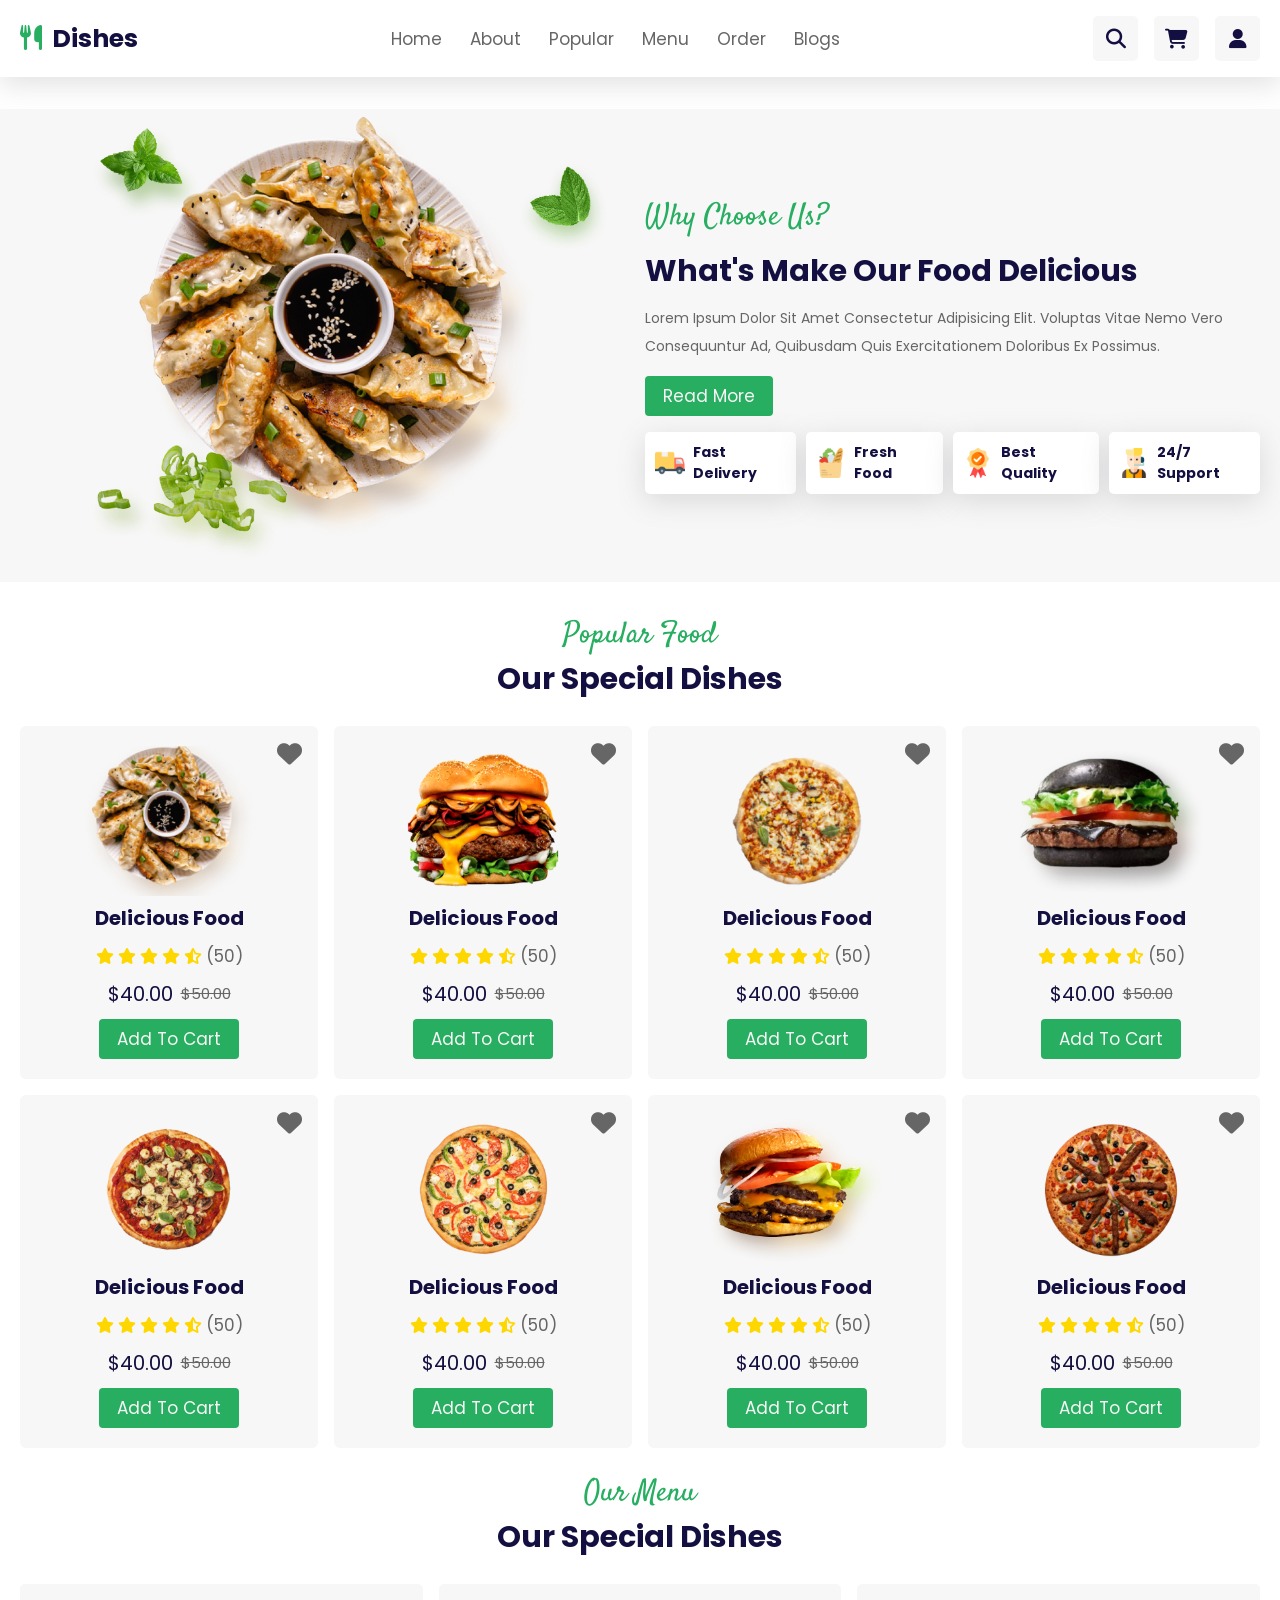
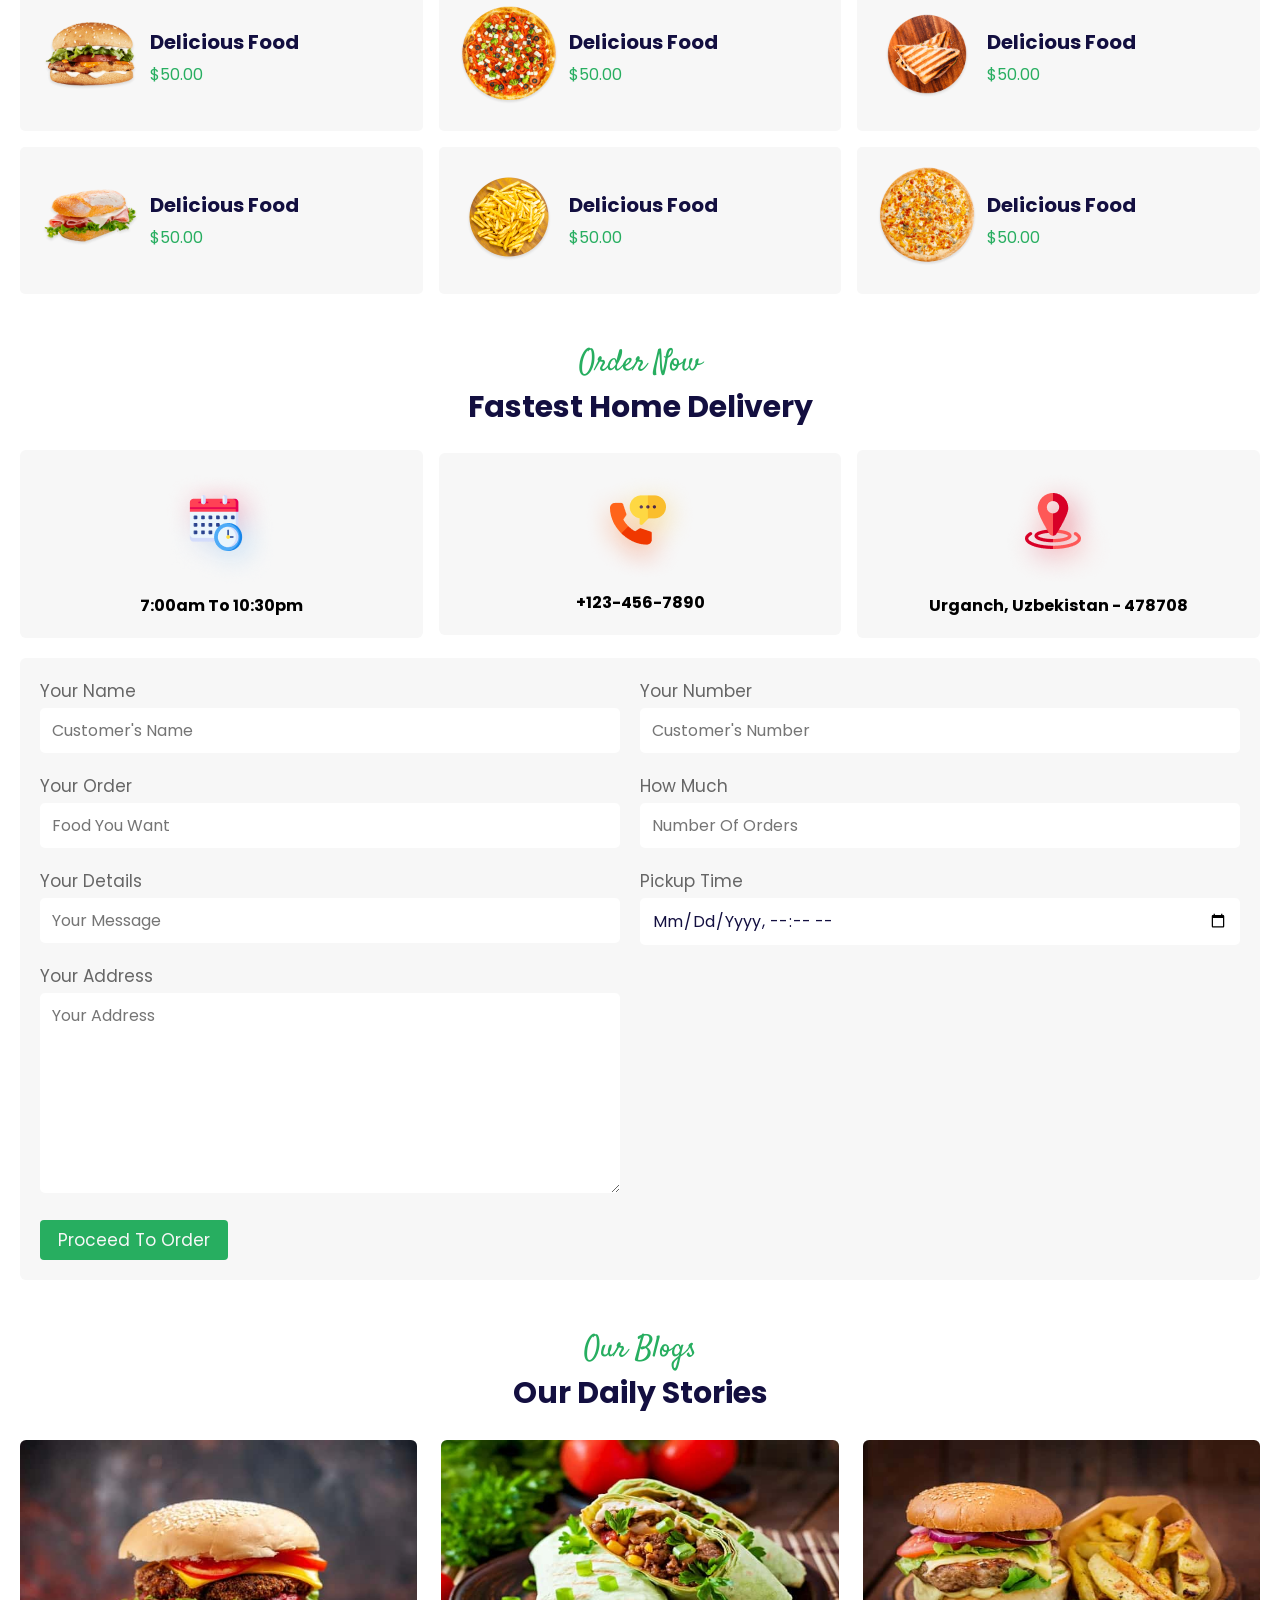
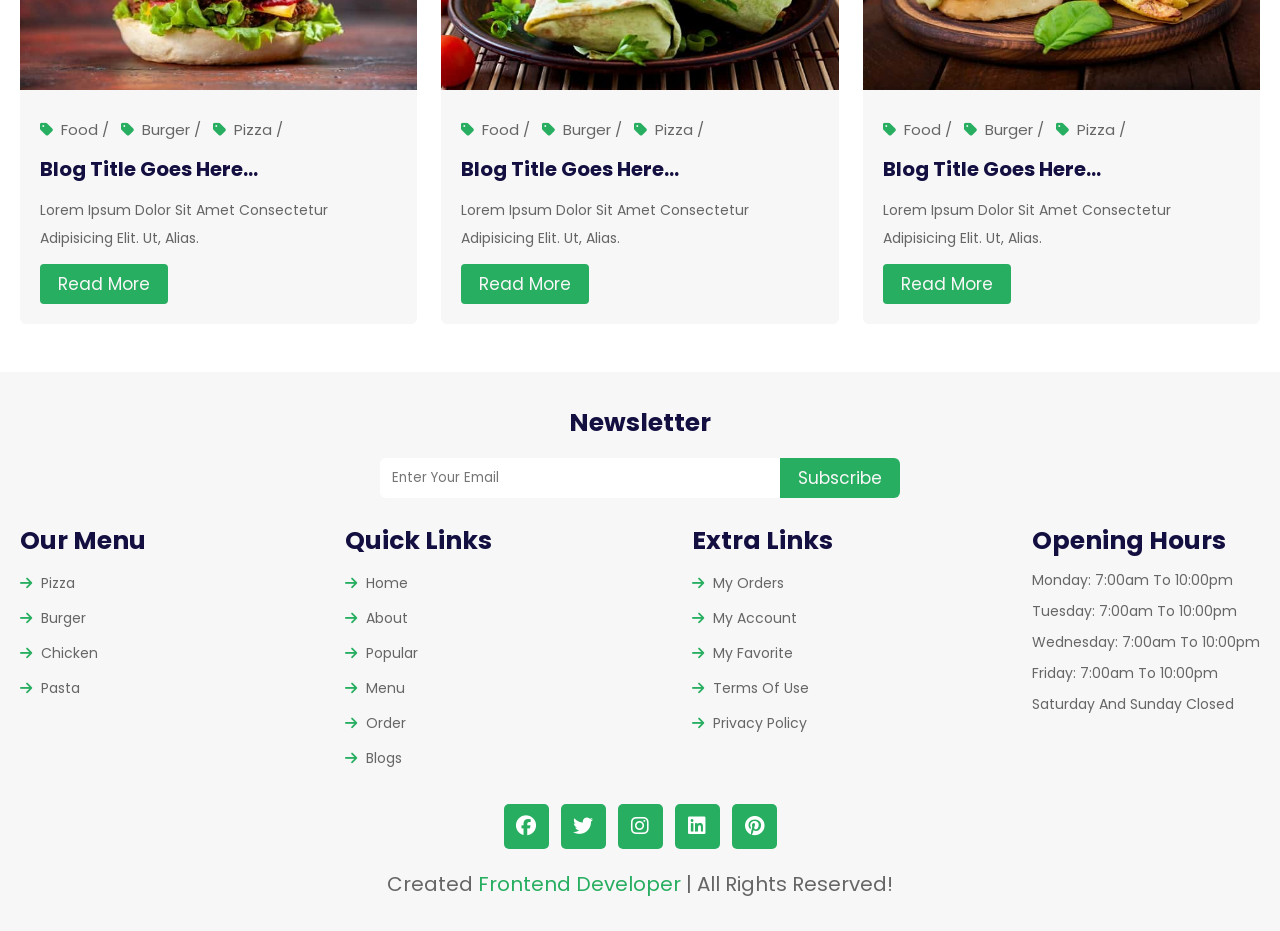
<file: index.html>
<!DOCTYPE html>
<html lang="en">
  <head>
    <meta charset="UTF-8" />
    <meta name="viewport" content="width=device-width, initial-scale=1.0" />
    <title>Food website - Home page</title>
    <!-- Font awesome cdn link -->
    <link
      rel="stylesheet"
      href="https://cdnjs.cloudflare.com/ajax/libs/font-awesome/6.7.2/css/all.min.css"
      integrity="sha512-Evv84Mr4kqVGRNSgIGL/F/aIDqQb7xQ2vcrdIwxfjThSH8CSR7PBEakCr51Ck+w+/U6swU2Im1vVX0SVk9ABhg=="
      crossorigin="anonymous"
      referrerpolicy="no-referrer"
    />
    <!-- Favicon -->
    <link rel="shortcut icon" href="./images/favicon.jpg" type="image/x-icon" />
    <!-- CSS -->
    <link rel="stylesheet" href="./css/main.css" />
  </head>
  <body>
    <!-- Header section starts -->
    <header class="header">
      <div class="container">
        <div class="header__wrapper">
          <a href="#" class="header__logo">
            <i class="fa-solid fa-utensils"></i>
            <h2 class="header__title">dishes</h2>
          </a>
          <nav class="header__navbar">
            <a href="#" class="header__link">Home</a>
            <a href="#" class="header__link">About</a>
            <a href="#" class="header__link">Popular</a>
            <a href="#" class="header__link">Menu</a>
            <a href="#" class="header__link">Order</a>
            <a href="#" class="header__link">Blogs</a>
          </nav>
          <div class="header__icons">
            <a href="./search.html" class="header__icon">
              <i class="fa-solid fa-magnifying-glass"></i>
            </a>
            <a href="./cart.html" class="header__icon">
              <i class="fa-solid fa-cart-shopping"></i>
            </a>
            <a href="./login.html" class="header__icon">
              <i class="fa-solid fa-user"></i>
            </a>
          </div>
        </div>
      </div>
    </header>
    <!-- Header section ends -->

    <!-- Category section starts -->

    <!-- Category sections ends -->

    <!-- About section starts -->
    <section class="about">
      <div class="container">
        <div class="about__wrapper">
          <div class="about__left">
            <img src="./images/about-img.png" alt="about image" />
          </div>
          <div class="about__right">
            <h3 class="about__subtitle section__subtitle">why choose us?</h3>
            <h2 class="about__title section__title">
              what's make our food delicious
            </h2>
            <p class="about__description section__description">
              Lorem ipsum dolor sit amet consectetur adipisicing elit. Voluptas
              vitae nemo vero consequuntur ad, quibusdam quis exercitationem
              doloribus ex possimus.
            </p>
            <button class="about__btn section__btn">Read more</button>
            <div class="about__cards">
              <div class="about__card">
                <img
                  class="about__card--image"
                  src="./images/serv-1.png"
                  alt="service 1 image"
                />
                <h4 class="about__card--title">fast delivery</h4>
              </div>
              <div class="about__card">
                <img
                  class="about__card--image"
                  src="./images/serv-2.png"
                  alt="service 2 image"
                />
                <h4 class="about__card--title">fresh food</h4>
              </div>
              <div class="about__card">
                <img
                  class="about__card--image"
                  src="./images/serv-3.png"
                  alt="service 3 image"
                />
                <h4 class="about__card--title">best quality</h4>
              </div>
              <div class="about__card">
                <img
                  class="about__card--image"
                  src="./images/serv-4.png"
                  alt="service 4 image"
                />
                <h4 class="about__card--title">24/7 support</h4>
              </div>
            </div>
          </div>
        </div>
      </div>
    </section>
    <!-- About section ends -->

    <!-- Popular section starts -->
    <div class="container">
      <div class="popular__wrapper">
        <div class="popular__top">
          <h3 class="popular__subtitle section__subtitle">Popular food</h3>
          <h2 class="popular__title section__title">Our special dishes</h2>
        </div>
        <div class="popular__bottom">
          <div class="popular__card">
            <span class="popular__card--heart">
              <i class="fa-solid fa-heart"></i>
            </span>
            <img
              class="popular__card--image"
              src="./images/food-1.png"
              alt="food 1 image"
            />
            <h3 class="popular__card--title">delicious food</h3>
            <div class="popular__card--stars">
              <i class="fa-solid fa-star"></i>
              <i class="fa-solid fa-star"></i>
              <i class="fa-solid fa-star"></i>
              <i class="fa-solid fa-star"></i>
              <i class="fa-solid fa-star-half-stroke"></i>
              <span>(50)</span>
            </div>
            <div class="popular__card--prices">
              <p class="popular__card--discount">$40.00</p>
              <p class="popular__card--price">$50.00</p>
            </div>
            <button class="popular__card--btn section__btn">Add to cart</button>
          </div>
          <div class="popular__card">
            <span class="popular__card--heart">
              <i class="fa-solid fa-heart"></i>
            </span>
            <img
              class="popular__card--image"
              src="./images/food-2.png"
              alt="food 2 image"
            />
            <h3 class="popular__card--title">delicious food</h3>
            <div class="popular__card--stars">
              <i class="fa-solid fa-star"></i>
              <i class="fa-solid fa-star"></i>
              <i class="fa-solid fa-star"></i>
              <i class="fa-solid fa-star"></i>
              <i class="fa-solid fa-star-half-stroke"></i>
              <span>(50)</span>
            </div>
            <div class="popular__card--prices">
              <p class="popular__card--discount">$40.00</p>
              <p class="popular__card--price">$50.00</p>
            </div>
            <button class="popular__card--btn section__btn">Add to cart</button>
          </div>
          <div class="popular__card">
            <span class="popular__card--heart">
              <i class="fa-solid fa-heart"></i>
            </span>
            <img
              class="popular__card--image"
              src="./images/food-3.png"
              alt="food 3 image"
            />
            <h3 class="popular__card--title">delicious food</h3>
            <div class="popular__card--stars">
              <i class="fa-solid fa-star"></i>
              <i class="fa-solid fa-star"></i>
              <i class="fa-solid fa-star"></i>
              <i class="fa-solid fa-star"></i>
              <i class="fa-solid fa-star-half-stroke"></i>
              <span>(50)</span>
            </div>
            <div class="popular__card--prices">
              <p class="popular__card--discount">$40.00</p>
              <p class="popular__card--price">$50.00</p>
            </div>
            <button class="popular__card--btn section__btn">Add to cart</button>
          </div>
          <div class="popular__card">
            <span class="popular__card--heart">
              <i class="fa-solid fa-heart"></i>
            </span>
            <img
              class="popular__card--image"
              src="./images/food-4.png"
              alt="food 4 image"
            />
            <h3 class="popular__card--title">delicious food</h3>
            <div class="popular__card--stars">
              <i class="fa-solid fa-star"></i>
              <i class="fa-solid fa-star"></i>
              <i class="fa-solid fa-star"></i>
              <i class="fa-solid fa-star"></i>
              <i class="fa-solid fa-star-half-stroke"></i>
              <span>(50)</span>
            </div>
            <div class="popular__card--prices">
              <p class="popular__card--discount">$40.00</p>
              <p class="popular__card--price">$50.00</p>
            </div>
            <button class="popular__card--btn section__btn">Add to cart</button>
          </div>
          <div class="popular__card">
            <span class="popular__card--heart">
              <i class="fa-solid fa-heart"></i>
            </span>
            <img
              class="popular__card--image"
              src="./images/food-5.png"
              alt="food 5 image"
            />
            <h3 class="popular__card--title">delicious food</h3>
            <div class="popular__card--stars">
              <i class="fa-solid fa-star"></i>
              <i class="fa-solid fa-star"></i>
              <i class="fa-solid fa-star"></i>
              <i class="fa-solid fa-star"></i>
              <i class="fa-solid fa-star-half-stroke"></i>
              <span>(50)</span>
            </div>
            <div class="popular__card--prices">
              <p class="popular__card--discount">$40.00</p>
              <p class="popular__card--price">$50.00</p>
            </div>
            <button class="popular__card--btn section__btn">Add to cart</button>
          </div>
          <div class="popular__card">
            <span class="popular__card--heart">
              <i class="fa-solid fa-heart"></i>
            </span>
            <img
              class="popular__card--image"
              src="./images/food-6.png"
              alt="food 6 image"
            />
            <h3 class="popular__card--title">delicious food</h3>
            <div class="popular__card--stars">
              <i class="fa-solid fa-star"></i>
              <i class="fa-solid fa-star"></i>
              <i class="fa-solid fa-star"></i>
              <i class="fa-solid fa-star"></i>
              <i class="fa-solid fa-star-half-stroke"></i>
              <span>(50)</span>
            </div>
            <div class="popular__card--prices">
              <p class="popular__card--discount">$40.00</p>
              <p class="popular__card--price">$50.00</p>
            </div>
            <button class="popular__card--btn section__btn">Add to cart</button>
          </div>
          <div class="popular__card">
            <span class="popular__card--heart">
              <i class="fa-solid fa-heart"></i>
            </span>
            <img
              class="popular__card--image"
              src="./images/food-7.png"
              alt="food 7 image"
            />
            <h3 class="popular__card--title">delicious food</h3>
            <div class="popular__card--stars">
              <i class="fa-solid fa-star"></i>
              <i class="fa-solid fa-star"></i>
              <i class="fa-solid fa-star"></i>
              <i class="fa-solid fa-star"></i>
              <i class="fa-solid fa-star-half-stroke"></i>
              <span>(50)</span>
            </div>
            <div class="popular__card--prices">
              <p class="popular__card--discount">$40.00</p>
              <p class="popular__card--price">$50.00</p>
            </div>
            <button class="popular__card--btn section__btn">Add to cart</button>
          </div>
          <div class="popular__card">
            <span class="popular__card--heart">
              <i class="fa-solid fa-heart"></i>
            </span>
            <img
              class="popular__card--image"
              src="./images/food-8.png"
              alt="food 8 image"
            />
            <h3 class="popular__card--title">delicious food</h3>
            <div class="popular__card--stars">
              <i class="fa-solid fa-star"></i>
              <i class="fa-solid fa-star"></i>
              <i class="fa-solid fa-star"></i>
              <i class="fa-solid fa-star"></i>
              <i class="fa-solid fa-star-half-stroke"></i>
              <span>(50)</span>
            </div>
            <div class="popular__card--prices">
              <p class="popular__card--discount">$40.00</p>
              <p class="popular__card--price">$50.00</p>
            </div>
            <button class="popular__card--btn section__btn">Add to cart</button>
          </div>
        </div>
      </div>
    </div>
    <!-- Popular section ends -->

    <!-- Menu section starts -->
    <div class="container">
      <div class="menu__wrapper">
        <div class="menu__top">
          <h3 class="menu__subtitle section__subtitle">Our menu</h3>
          <h2 class="menu__title section__title">Our special dishes</h2>
        </div>
        <div class="menu__bottom">
          <div class="menu__card">
            <div class="menu__card--left">
              <img src="./images/menu-1.png" alt="menu card image 1" />
            </div>
            <div class="menu__card--right">
              <h3 class="menu__card--title">Delicious food</h3>
              <p class="menu__card--price">$50.00</p>
            </div>
          </div>
          <div class="menu__card">
            <div class="menu__card--left">
              <img src="./images/menu-2.png" alt="menu card image 2" />
            </div>
            <div class="menu__card--right">
              <h3 class="menu__card--title">Delicious food</h3>
              <p class="menu__card--price">$50.00</p>
            </div>
          </div>
          <div class="menu__card">
            <div class="menu__card--left">
              <img src="./images/menu-3.png" alt="menu card image 3" />
            </div>
            <div class="menu__card--right">
              <h3 class="menu__card--title">Delicious food</h3>
              <p class="menu__card--price">$50.00</p>
            </div>
          </div>
          <div class="menu__card">
            <div class="menu__card--left">
              <img src="./images/menu-4.png" alt="menu card image 4" />
            </div>
            <div class="menu__card--right">
              <h3 class="menu__card--title">Delicious food</h3>
              <p class="menu__card--price">$50.00</p>
            </div>
          </div>
          <div class="menu__card">
            <div class="menu__card--left">
              <img src="./images/menu-5.png" alt="menu card image 5" />
            </div>
            <div class="menu__card--right">
              <h3 class="menu__card--title">Delicious food</h3>
              <p class="menu__card--price">$50.00</p>
            </div>
          </div>
          <div class="menu__card">
            <div class="menu__card--left">
              <img src="./images/menu-6.png" alt="menu card image 6" />
            </div>
            <div class="menu__card--right">
              <h3 class="menu__card--title">Delicious food</h3>
              <p class="menu__card--price">$50.00</p>
            </div>
          </div>
        </div>
      </div>
    </div>
    <!-- Menu section ends -->

    <!-- Order section starts -->
    <section class="order">
      <div class="container">
        <div class="order__wrapper">
          <div class="order__top">
            <h3 class="order__subtitle section__subtitle">Order now</h3>
            <h2 class="order__title section__title">Fastest home delivery</h2>
          </div>
          <div class="order__medium">
            <div class="order__card">
              <img
                class="order__card--image"
                src="./images/icon-1.png"
                alt="order icon 1 image"
              />
              <h4 class="order__card--title">7:00am to 10:30pm</h4>
            </div>
            <div class="order__card">
              <img
                class="order__card--image"
                src="./images/icon-2.png"
                alt="order icon 2 image"
              />
              <h4 class="order__card--title">+123-456-7890</h4>
            </div>
            <div class="order__card">
              <img
                class="order__card--image"
                src="./images/icon-3.png"
                alt="order icon 3 image"
              />
              <h4 class="order__card--title">urganch, uzbekistan - 478708</h4>
            </div>
          </div>
          <div class="order__bottom">
            <form class="order__form">
              <div class="order__form--left">
                <div class="order__form--block">
                  <label class="order__form--label" for="name">Your Name</label>
                  <input
                    class="order__form--input"
                    type="text"
                    id="name"
                    placeholder="customer's name"
                  />
                </div>
                <div class="order__form--block">
                  <label class="order__form--label" for="foodName"
                    >Your Order</label
                  >
                  <input
                    class="order__form--input"
                    type="text"
                    id="foodName"
                    placeholder="food you want"
                  />
                </div>
                <div class="order__form--block">
                  <label class="order__form--label" for="message"
                    >Your Details</label
                  >
                  <input
                    class="order__form--input"
                    type="text"
                    id="message"
                    placeholder="your message"
                  />
                </div>
                <div class="order__form--block">
                  <label class="order__form--label" for="address"
                    >Your Address</label
                  >
                  <textarea
                    class="order__form--textarea order__form--input"
                    id="address"
                    placeholder="your address"
                  ></textarea>
                </div>
                <button type="submit" class="order__form--btn section__btn">
                  Proceed to order
                </button>
              </div>
              <div class="order__form--right">
                <div class="order__form--block">
                  <label class="order__form--label" for="phoneNumber"
                    >Your Number</label
                  >
                  <input
                    class="order__form--input"
                    type="number"
                    id="phoneNumber"
                    placeholder="customer's number"
                  />
                </div>
                <div class="order__form--block">
                  <label class="order__form--label" for="orderNumber"
                    >How much</label
                  >
                  <input
                    class="order__form--input"
                    type="number"
                    id="orderNumber"
                    placeholder="number of orders"
                  />
                </div>
                <div class="order__form--block">
                  <label class="order__form--label" for="pickupTime"
                    >Pickup Time</label
                  >
                  <input
                    class="order__form--input"
                    type="datetime-local"
                    id="pickupTime"
                  />
                </div>
                <div class="order__form--location">
                  <iframe
                    src="https://www.google.com/maps/embed?pb=!1m18!1m12!1m3!1d2981.044442733924!2d60.28890351153205!3d41.65478177114727!2m3!1f0!2f0!3f0!3m2!1i1024!2i768!4f13.1!3m3!1m2!1s0x41de4968ad3966a5%3A0x35ac6c97935f113d!2sShavat%20Uztelecom!5e0!3m2!1suz!2s!4v1742819965395!5m2!1suz!2s"
                    width="600"
                    height="450"
                    style="border: 0"
                    allowfullscreen=""
                    loading="lazy"
                    referrerpolicy="no-referrer-when-downgrade"
                  ></iframe>
                </div>
              </div>
            </form>
          </div>
        </div>
      </div>
    </section>
    <!-- Order section ends -->

    <!-- Blog section starts -->
    <section class="blog">
      <div class="container">
        <div class="blog__wrapper">
          <div class="blog__top">
            <h3 class="blog__subtitle section__subtitle">Our blogs</h3>
            <h2 class="blog__title section__title">Our daily stories</h2>
          </div>
          <div class="blog__bottom">
            <div class="blog__card">
              <img
                class="blog__image"
                src="./images/blog-1.jpg"
                alt="blog 1 image"
              />
              <div class="blog__card--content">
                <div class="blog__tags">
                  <a href="#" class="blog__tag">
                    <i class="fa-solid fa-tag"></i>
                    Food /
                  </a>
                  <a href="#" class="blog__tag">
                    <i class="fa-solid fa-tag"></i>
                    Burger /
                  </a>
                  <a href="#" class="blog__tag">
                    <i class="fa-solid fa-tag"></i>
                    Pizza /
                  </a>
                </div>
                <h3 class="blog__card--title">blog title goes here...</h3>
                <p class="blog__card--description section__description">
                  Lorem ipsum dolor sit amet consectetur adipisicing elit. Ut,
                  alias.
                </p>
                <button class="blog__card--btn section__btn">Read More</button>
              </div>
            </div>
            <div class="blog__card">
              <img
                class="blog__image"
                src="./images/blog-2.jpg"
                alt="blog 2 image"
              />
              <div class="blog__card--content">
                <div class="blog__tags">
                  <a href="#" class="blog__tag">
                    <i class="fa-solid fa-tag"></i>
                    Food /
                  </a>
                  <a href="#" class="blog__tag">
                    <i class="fa-solid fa-tag"></i>
                    Burger /
                  </a>
                  <a href="#" class="blog__tag">
                    <i class="fa-solid fa-tag"></i>
                    Pizza /
                  </a>
                </div>
                <h3 class="blog__card--title">blog title goes here...</h3>
                <p class="blog__card--description section__description">
                  Lorem ipsum dolor sit amet consectetur adipisicing elit. Ut,
                  alias.
                </p>
                <button class="blog__card--btn section__btn">Read More</button>
              </div>
            </div>
            <div class="blog__card">
              <img
                class="blog__image"
                src="./images/blog-3.jpg"
                alt="blog 3 image"
              />
              <div class="blog__card--content">
                <div class="blog__tags">
                  <a href="#" class="blog__tag">
                    <i class="fa-solid fa-tag"></i>
                    Food /
                  </a>
                  <a href="#" class="blog__tag">
                    <i class="fa-solid fa-tag"></i>
                    Burger /
                  </a>
                  <a href="#" class="blog__tag">
                    <i class="fa-solid fa-tag"></i>
                    Pizza /
                  </a>
                </div>
                <h3 class="blog__card--title">blog title goes here...</h3>
                <p class="blog__card--description section__description">
                  Lorem ipsum dolor sit amet consectetur adipisicing elit. Ut,
                  alias.
                </p>
                <button class="blog__card--btn section__btn">Read More</button>
              </div>
            </div>
          </div>
        </div>
      </div>
    </section>
    <!-- Blog section ends -->

    <!-- Footer section starts -->
    <footer class="footer">
      <div class="container">
        <div class="footer__wrapper">
          <div class="footer__top">
            <h3 class="footer__top--title">Newsletter</h3>
            <form class="footer__top--form">
              <input
                class="footer__top--input"
                type="email"
                placeholder="enter your email"
              />
              <button type="submit" class="footer__top--btn section__btn">
                Subscribe
              </button>
            </form>
          </div>
          <div class="footer__medium">
            <div class="footer__medium--box">
              <h3 class="footer__medium--title">Our menu</h3>
              <ul class="footer__medium--list">
                <li class="footer__medium--item">
                  <a href="#" class="footer__medium--link">
                    <i class="fa-solid fa-arrow-right"></i>
                    Pizza
                  </a>
                </li>
                <li class="footer__medium--item">
                  <a href="#" class="footer__medium--link">
                    <i class="fa-solid fa-arrow-right"></i>
                    Burger
                  </a>
                </li>
                <li class="footer__medium--item">
                  <a href="#" class="footer__medium--link">
                    <i class="fa-solid fa-arrow-right"></i>
                    Chicken
                  </a>
                </li>
                <li class="footer__medium--item">
                  <a href="#" class="footer__medium--link">
                    <i class="fa-solid fa-arrow-right"></i>
                    Pasta
                  </a>
                </li>
              </ul>
            </div>
            <div class="footer__medium--box">
              <h3 class="footer__medium--title">Quick Links</h3>
              <ul class="footer__medium--list">
                <li class="footer__medium--item">
                  <a href="#" class="footer__medium--link">
                    <i class="fa-solid fa-arrow-right"></i>
                    Home
                  </a>
                </li>
                <li class="footer__medium--item">
                  <a href="#" class="footer__medium--link">
                    <i class="fa-solid fa-arrow-right"></i>
                    About
                  </a>
                </li>
                <li class="footer__medium--item">
                  <a href="#" class="footer__medium--link">
                    <i class="fa-solid fa-arrow-right"></i>
                    Popular
                  </a>
                </li>
                <li class="footer__medium--item">
                  <a href="#" class="footer__medium--link">
                    <i class="fa-solid fa-arrow-right"></i>
                    Menu
                  </a>
                </li>
                <li class="footer__medium--item">
                  <a href="#" class="footer__medium--link">
                    <i class="fa-solid fa-arrow-right"></i>
                    Order
                  </a>
                </li>
                <li class="footer__medium--item">
                  <a href="#" class="footer__medium--link">
                    <i class="fa-solid fa-arrow-right"></i>
                    Blogs
                  </a>
                </li>
              </ul>
            </div>
            <div class="footer__medium--box">
              <h3 class="footer__medium--title">Extra Links</h3>
              <ul class="footer__medium--list">
                <li class="footer__medium--item">
                  <a href="#" class="footer__medium--link">
                    <i class="fa-solid fa-arrow-right"></i>
                    My orders
                  </a>
                </li>
                <li class="footer__medium--item">
                  <a href="#" class="footer__medium--link">
                    <i class="fa-solid fa-arrow-right"></i>
                    My account
                  </a>
                </li>
                <li class="footer__medium--item">
                  <a href="#" class="footer__medium--link">
                    <i class="fa-solid fa-arrow-right"></i>
                    My favorite
                  </a>
                </li>
                <li class="footer__medium--item">
                  <a href="#" class="footer__medium--link">
                    <i class="fa-solid fa-arrow-right"></i>
                    Terms of use
                  </a>
                </li>
                <li class="footer__medium--item">
                  <a href="#" class="footer__medium--link">
                    <i class="fa-solid fa-arrow-right"></i>
                    Privacy Policy
                  </a>
                </li>
              </ul>
            </div>
            <div class="footer__medium--box">
              <h3 class="footer__medium--title">Opening hours</h3>
              <div class="footer__medium--texts">
                <p class="footer__medium--text">monday: 7:00am to 10:00pm</p>
                <p class="footer__medium--text">tuesday: 7:00am to 10:00pm</p>
                <p class="footer__medium--text">wednesday: 7:00am to 10:00pm</p>
                <p class="footer__medium--text">friday: 7:00am to 10:00pm</p>
                <p class="footer__medium--text">saturday and sunday closed</p>
              </div>
            </div>
          </div>
          <div class="footer__bottom">
            <div class="footer__bottom--socials">
              <a href="#" class="footer__bottom--link">
                <i class="fa-brands fa-facebook"></i>
              </a>
              <a href="#" class="footer__bottom--link">
                <i class="fa-brands fa-twitter"></i>
              </a>
              <a href="#" class="footer__bottom--link">
                <i class="fa-brands fa-instagram"></i>
              </a>
              <a href="#" class="footer__bottom--link">
                <i class="fa-brands fa-linkedin"></i>
              </a>
              <a href="#" class="footer__bottom--link">
                <i class="fa-brands fa-pinterest"></i>
              </a>
            </div>
            <p class="footer__bottom--text">
              created
              <a href="https://t.me/asadbekjs" target="_blank"
                >frontend developer</a
              >
              | all rights reserved!
            </p>
          </div>
        </div>
      </div>
    </footer>
    <!-- Footer section ends -->
  </body>
</html>
</file>
<file: css/main.css>
/* Google Fonts */
@import url("https://fonts.googleapis.com/css2?family=Poppins:ital,wght@0,100;0,200;0,300;0,400;0,500;0,600;0,700;0,800;0,900;1,100;1,200;1,300;1,400;1,500;1,600;1,700;1,800;1,900&display=swap");
@import url("https://fonts.googleapis.com/css2?family=Satisfy&display=swap");
/* Core styles */
/* Universal selector */
* {
  font-family: "Poppins", sans-serif;
  margin: 0;
  padding: 0;
  box-sizing: border-box;
  transition: all 0.4s linear;
  text-transform: capitalize;
}
.container {
  max-width: 1240px;
  margin: 0 auto;
}
a {
  text-decoration: none;
}
ul {
  list-style-type: none;
}
.section__subtitle {
  font-family: "Satisfy", cursive;
  color: #27ae60;
  font-size: 30px;
  font-weight: 400;
}
.section__title {
  font-size: 30px;
  color: #130f40;
}
.section__btn {
  background-color: #27ae60;
  border: none;
  padding: 7px 18px;
  font-size: 17px;
  border-radius: 4px;
  color: #f7f7f7;
  cursor: pointer;
}
.section__btn:hover {
  background-color: #130f40;
}
.section__description {
  font-size: 14px;
  color: #666;
  line-height: 2;
}
/* Header section styles */
.header {
  padding: 16px 0;
  box-shadow: rgba(100, 100, 111, 0.2) 0px 7px 29px 0px;
}
.header__logo {
  display: flex;
  align-items: center;
  gap: 10px;
}
.header__logo > i {
  color: #27ae60;
  font-size: 25px;
}
.header__title {
  font-size: 25px;
  color: #130f40;
}
.header__wrapper {
  display: flex;
  justify-content: space-between;
  align-items: center;
}
.header__navbar {
  display: flex;
  align-items: center;
  gap: 28px;
}
.header__link {
  color: #666;
  font-size: 17px;
}
.header__link:hover {
  color: #27ae60;
}
.header__icons {
  display: flex;
  align-items: center;
  gap: 16px;
}
.header__icon {
  width: 45px;
  height: 45px;
  background-color: #f7f7f7;
  border-radius: 5px;
  display: flex;
  align-items: center;
  justify-content: center;
}
.header__icon > i {
  color: #130f40;
  font-size: 20px;
}
.header__icon:hover {
  background-color: #27ae60;
}
.header__icon:hover > i {
  color: #f7f7f7;
}
/* About section styles */
.about {
  background-color: #f7f7f7;
  margin: 32px 0;
}
.about__wrapper,
.about__cards {
  display: flex;
  align-items: center;
  justify-content: space-between;
  gap: 10px;
}
.about__left,
.about__right {
  flex: 1;
}
.about__left > img {
  width: 100%;
}
.about__title {
  margin: 10px 0;
}
.about__btn {
  margin: 16px 0;
}
.about__card {
  background-color: #fff;
  display: flex;
  align-items: center;
  gap: 8px;
  border-radius: 5px;
  padding: 10px;
  box-shadow: rgba(100, 100, 111, 0.2) 0px 7px 29px 0px;
}
.about__card--image {
  height: 30px;
  width: 30px;
}
.about__card--title {
  font-size: 14px;
  color: #130f40;
}
/* Popular section styles */
.popular__top {
  text-align: center;
  margin: 24px 0;
}
.popular__bottom {
  display: flex;
  flex-wrap: wrap;
  align-items: center;
  justify-content: space-between;
  gap: 16px;
}
.popular__card {
  position: relative;
  width: calc((1240px - 16px * 3) / 4);
  background-color: #f7f7f7;
  border-radius: 6px;
  text-align: center;
  padding: 20px;
}
.popular__card--heart {
  position: absolute;
  top: 10px;
  right: 16px;
  font-size: 25px;
  color: #666;
  cursor: pointer;
}
.popular__card--image {
  height: 150px;
}
.popular__card--title {
  font-size: 20px;
  color: #130f40;
  margin-bottom: 10px;
}
.popular__card--stars > i {
  color: gold;
}
.popular__card--stars > span {
  color: #666;
  font-size: 17px;
}
.popular__card--prices {
  margin: 10px 0;
  display: flex;
  align-items: center;
  justify-content: center;
  gap: 8px;
}
.popular__card--discount {
  font-size: 20px;
  color: #130f40;
}
.popular__card--price {
  text-decoration: line-through;
  font-size: 15px;
  color: #666;
}
/* Menu section styles */
/* Class selector */
.menu__top {
  text-align: center;
  margin: 24px 0;
}
.menu__bottom {
  margin-top: 24px;
  display: flex;
  justify-content: space-between;
  align-items: center;
  flex-wrap: wrap;
  gap: 16px;
}
.menu__card {
  width: calc((1240px - 16px * 2) / 3);
  background-color: #f7f7f7;
  display: flex;
  align-items: center;
  gap: 10px;
  padding: 20px;
  border-radius: 5px;
  transition: all 0.5s linear;
}
.menu__card:hover {
  background-color: #130f40;
}
/* Descendent combinator */
.menu__card:hover .menu__card--title {
  color: #f7f7f7;
}
/* Child combinator */
.menu__card--left > img {
  height: 100px;
}
.menu__card--title {
  font-size: 20px;
  color: #130f40;
  margin-bottom: 5px;
}
.menu__card--price {
  color: #27ae60;
}
/* Order section styles */
.order {
  margin: 48px 0;
}
.order__top {
  text-align: center;
}
.order__medium {
  margin: 20px 0;
  display: flex;
  justify-content: space-between;
  align-items: center;
  gap: 16px;
}
.order__card {
  flex: 1;
  background-color: #f7f7f7;
  text-align: center;
  padding: 20px;
  border-radius: 6px;
}
.order__bottom {
  background-color: #f7f7f7;
  padding: 20px;
  border-radius: 6px;
}
.order__form {
  display: flex;
  justify-content: space-between;
  gap: 20px;
}
.order__form--left,
.order__form--right {
  flex: 1;
}
.order__form--block {
  margin-bottom: 20px;
}
.order__form--label {
  display: block;
  color: #666;
  font-size: 17px;
}
.order__form--input {
  margin-top: 4px;
  width: 100%;
  padding: 10px 12px;
  border-radius: 5px;
  border: none;
  outline: none;
  font-size: 16px;
  color: #130f40;
}
.order__form--textarea {
  height: 200px;
}
.order__form--location > iframe {
  border-radius: 6px;
  height: 230px;
}
/* Blog section styles */
.blog {
  margin: 48px 0;
}
.blog__top {
  text-align: center;
  margin: 24px 0;
}
.blog__bottom {
  display: flex;
  align-items: center;
  justify-content: space-between;
  gap: 24px;
}
.blog__card {
  flex: 1;
  background-color: #f7f7f7;
  border-radius: 6px;
}
.blog__card:hover {
  transform: scale(1.05);
}
.blog__image {
  border-radius: 6px 6px 0 0;
  width: 100%;
  height: 250px;
}
.blog__card--content {
  padding: 20px;
}
.blog__tag {
  color: #666;
  font-size: 15px;
  margin-right: 8px;
}
.blog__tag > i {
  color: #27ae60;
  margin-right: 4px;
}
.blog__card--title {
  font-size: 20px;
  color: #130f40;
  margin-top: 12px;
}
.blog__card--description {
  margin: 12px 0;
}
/* Footer section styles */
.footer {
  background-color: #f7f7f7;
  padding: 32px 0;
}
.footer__top {
  text-align: center;
}
.footer__medium {
  margin: 24px 0;
  display: flex;
  justify-content: space-between;
}
.footer__top--title {
  font-size: 25px;
  color: #130f40;
  margin-bottom: 16px;
}
.footer__top--form {
  display: flex;
  align-items: center;
  justify-content: center;
}
.footer__top--input {
  padding: 10px 12px;
  width: 400px;
  border: none;
  border-radius: 6px 0 0 6px;
  outline: none;
}
.footer__top--btn {
  border-radius: 0 6px 6px 0;
}
.footer__medium--title {
  font-size: 25px;
  color: #130f40;
  margin-bottom: 10px;
}
.footer__medium--item {
  margin-bottom: 10px;
}
.footer__medium--link {
  color: #666;
  font-size: 14px;
}
.footer__medium--link > i {
  color: #27ae60;
  margin-right: 5px;
}
.footer__medium--link:hover {
  color: #27ae60;
}
.footer__medium--link:hover > i {
  margin-right: 15px;
}
.footer__medium--text {
  color: #666;
  font-size: 14px;
  margin-bottom: 10px;
}
.footer__bottom {
  text-align: center;
}
.footer__bottom--socials {
  display: flex;
  align-items: center;
  justify-content: center;
  gap: 12px;
}
.footer__bottom--link {
  background-color: #27ae60;
  height: 45px;
  width: 45px;
  border-radius: 5px;
  display: flex;
  align-items: center;
  justify-content: center;
  font-size: 20px;
  color: #fff;
}
.footer__bottom--text {
  margin-top: 20px;
  font-size: 20px;
  color: #666;
}
.footer__bottom--text > a {
  color: #27ae60;
}
</file>
